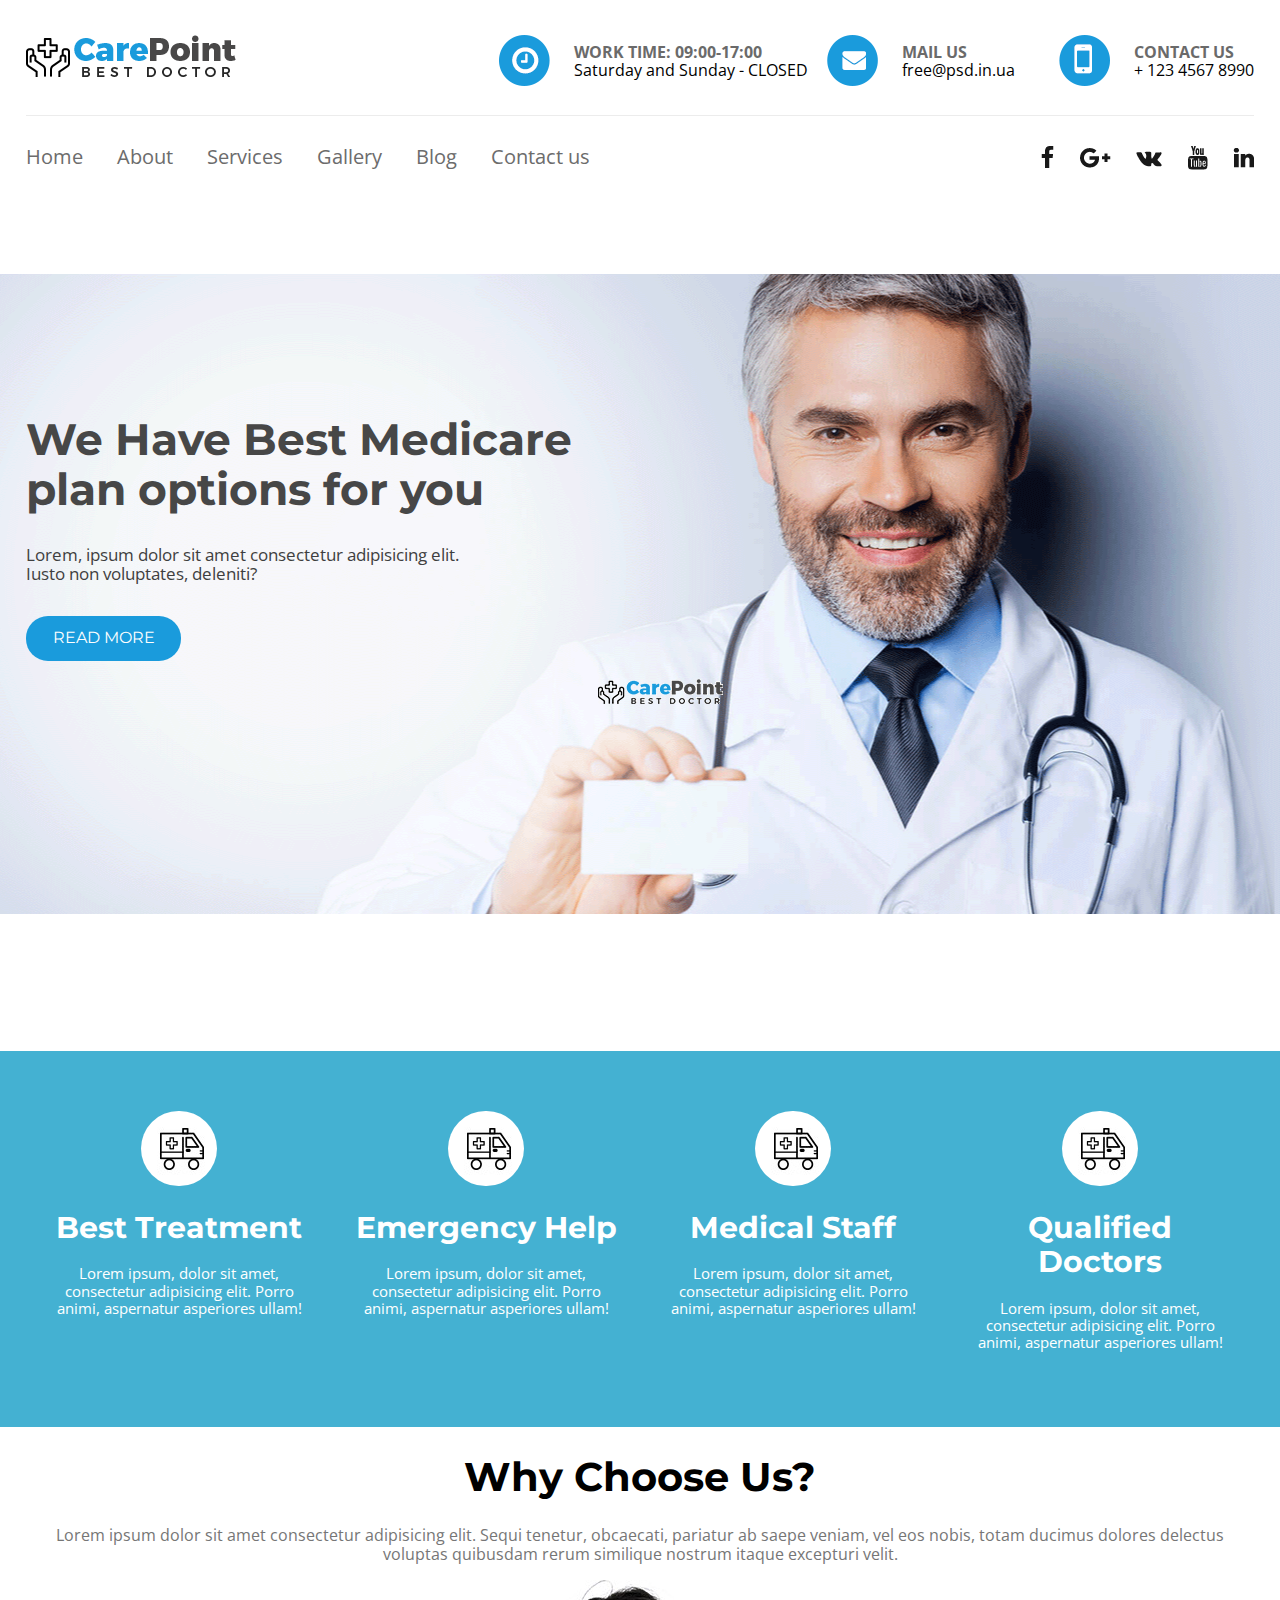
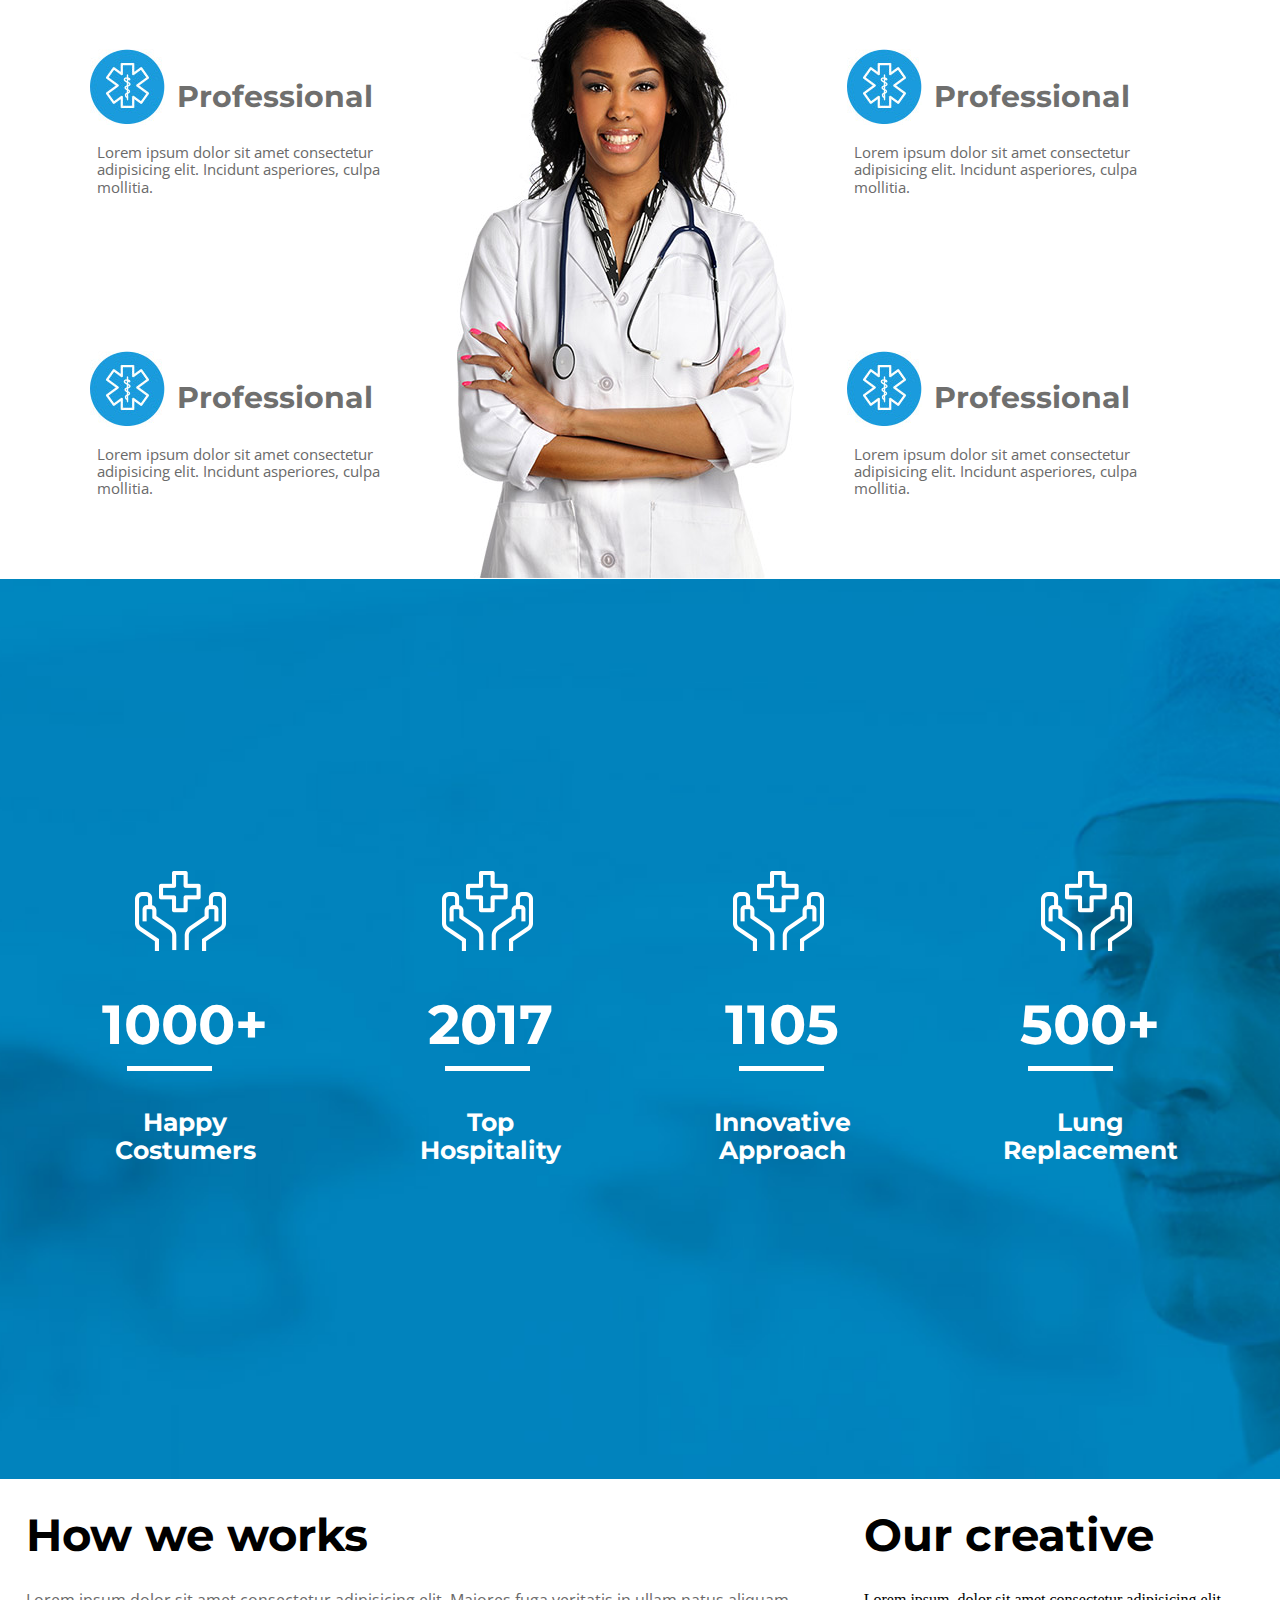
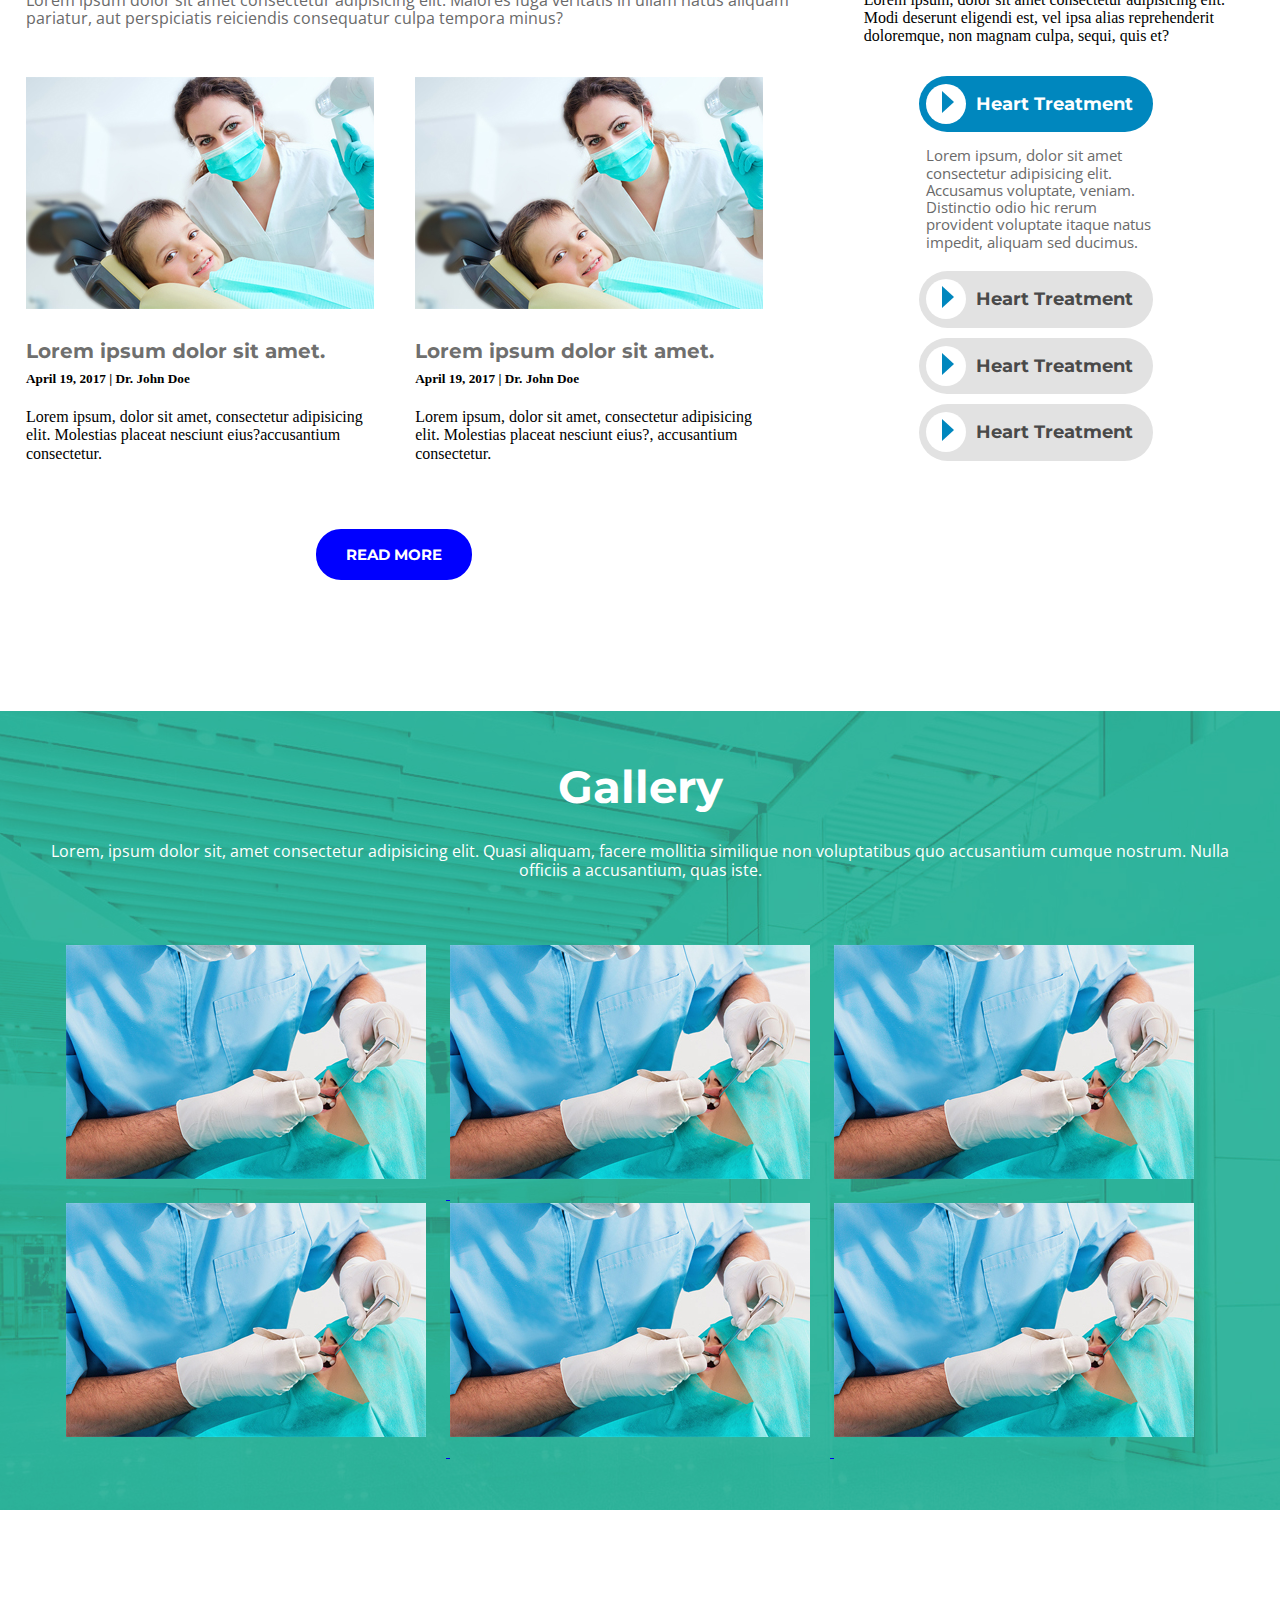
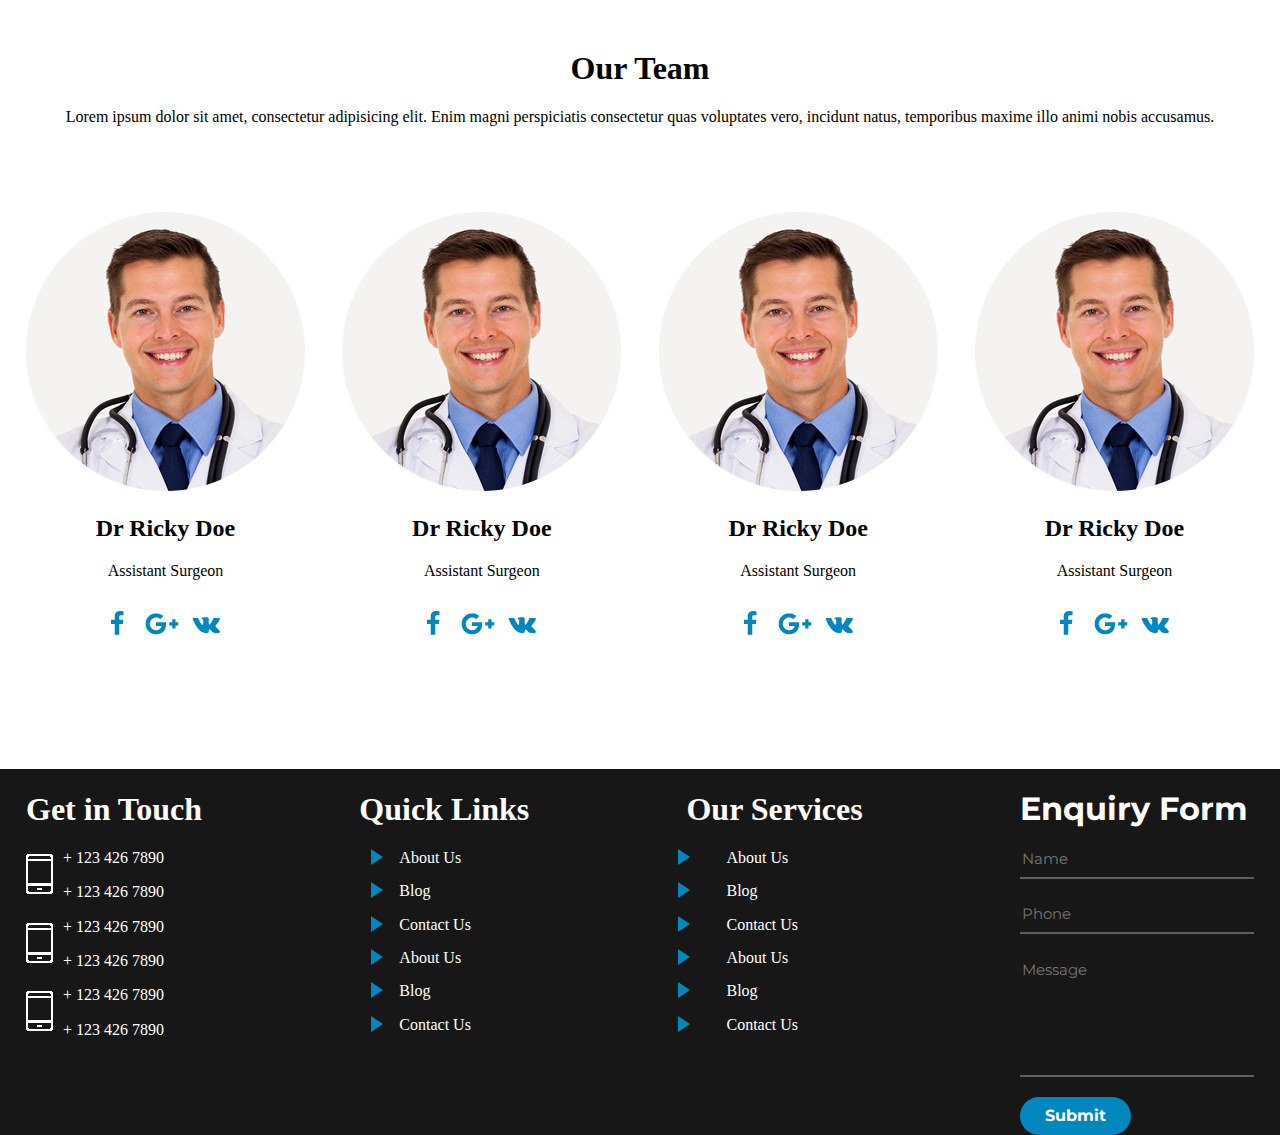
<file: asd/stomatology/index.html>
<!DOCTYPE html>
<html lang="en">
<head>
	<meta charset="UTF-8">
	<meta name="viewport" content="width=device-width, initial-scale=1.0">
	<title>Document</title>
	<link rel="stylesheet" href="css/style.css">
	<link rel="stylesheet" href="css/magnific-popup.css">
	<link rel="stylesheet" href="css/normalize.css">
	<link rel="stylesheet" href="css/media.css">
	<link rel="stylesheet" href="css/fonts.css">
	
</head>
<body>
	<header class="header">
		<div class="container">
			<div class="top-header">
				<div class="logo">
				 	<img src="img/Best-Doctor.png" alt="">
				</div>
				<div class="information-table">
					  <div class="first-table">
					      <img src="img/mini-clock.png" alt="#">
					      <p><strong style="color:#6a6a6a">WORK TIME: 09:00-17:00</strong>
					      	<br>Saturday and Sunday - CLOSED

					      </p>
					  </div>  	
					
					<div class="second-table">
						  <img src="img/mini-mail.png" alt="#">
					      <p><strong style="color:#6a6a6a ">MAIL US</strong>
					      	<br>free@psd.in.ua
					      <p>   
					</div>
					<div class="third-table">
						  <img src="img/mini-phone.png" alt="#">
					      <p><strong style="color:#6a6a6a ">CONTACT US</strong><br>
					      + 123 4567 8990
					      </p>   
					</div>

				</div>
                 
			</div>
			<span></span>
             
			<div class="bottom-header">
                 <div class="navbar">
                 	<ul class="nav">
                 		<li><a href="#">Home</a></li>
                 		<li><a href="#">About</a></li>
                 		<li><a href="#">Services</a></li>
                 		<li><a href="#">Gallery</a></li>
                 		<li><a href="#">Blog</a></li>
                 		<li><a href="#">Contact us</a></li>
                 	</ul>
                 </div>
                 <div class="social-link">
                 	  <a href="#"><img src="img/social-network.png" alt=""></a>
                 </div>
			</div>	
		</div>
	</header>
	<div class="intro">
			<div class="container">
				<div class="intro_title">
					<h1>We Have Best Medicare<br>
					plan options for you</h1>
					<p>Lorem, ipsum dolor sit amet consectetur adipisicing elit.<br> Iusto non voluptates, deleniti?</p>
					<a href="#"><button class="intro_title_button">
						READ MORE
					</button></a>
					<div class="intro_img">
						<img src="img/Best-Doctor-mini.png" alt="">
					</div>	
				</div>
			</div>
		</div>
 <section class="services" id="about_us">
 	<div class="container">
 		<div class="services_inner">
 			<div class="services_table ">
                   <img src="img/Vector-Smart-Object4.jpg" alt=""> 
                     					
 						<span class="services_text">
 							<h1>Best Treatment</h1>
 				<p>Lorem ipsum, dolor sit amet, consectetur adipisicing elit. Porro animi, aspernatur asperiores ullam!</p>
 						</span>
 				
 				
 			</div>
 			<div class="services_table ">
 				<img src="img/Vector-Smart-Object4.jpg" alt=""> 
 				<span class="services_text">
 					<h1>Emergency Help</h1>
 				<p>Lorem ipsum, dolor sit amet, consectetur adipisicing elit. Porro animi, aspernatur asperiores ullam!</p>
 				</span>
 			</div>
 			<div class="services_table ">
 				<img src="img/Vector-Smart-Object4.jpg" alt=""> 
 				<span class="services_text">
 					<h1>Medical Staff</h1>
 				<p>Lorem ipsum, dolor sit amet, consectetur adipisicing elit. Porro animi, aspernatur asperiores ullam!</p>
 				</span>
 			</div>
 			<div class="services_table ">
 				<img src="img/Vector-Smart-Object4.jpg" alt=""> 
 				<span class="services_text
 				">
 					<h1>Qualified Doctors</h1>
 				<p>Lorem ipsum, dolor sit amet, consectetur adipisicing elit. Porro animi, aspernatur asperiores ullam!</p>
 				</span>
 			</div>
 		</div>
 	</div>
 </section>
 <section class="about_us">
 	<div class="container">
 		<div class="about_us_inner">
 			<div class="about_us_title">
 				<h1>Why Choose Us?</h1>
 				<p>Lorem ipsum dolor sit amet consectetur adipisicing elit. Sequi tenetur, obcaecati, pariatur ab saepe veniam, vel eos nobis, totam ducimus dolores delectus voluptas quibusdam rerum similique nostrum itaque excepturi velit.</p>
 			</div>
 			<div class="about_us_main">
 				  <div class="about_us_card left_card">
 				  	<div>
 				  		<img src="img/about_us_pigs.jpg" alt="">
 				  		<span>
 				  			<h1>Professional</h1>
 				  		<p>Lorem ipsum dolor sit amet consectetur adipisicing elit. Incidunt asperiores, culpa mollitia.</p>
 				  		</span>
 				  	</div>
 				  	<div>
 				  		 <img src="img/about_us_pigs.jpg" alt="">
 				  		<span>
 				  			<h1>Professional</h1>
 				  		<p>Lorem ipsum dolor sit amet consectetur adipisicing elit. Incidunt asperiores, culpa mollitia.</p>
 				  		</span>
 				  	</div>
 				  </div>
 				  <div class="about_us_bg">
 				  	<img src="img/about_us_main.jpg" alt="">
 				  </div>
 				  <div class="about_us_card right_card">
 				  	<div>
 				  		<img src="img/about_us_pigs.jpg" alt="">
 				  		<span>
 				  			<h1>Professional</h1>
 				  		<p>Lorem ipsum dolor sit amet consectetur adipisicing elit. Incidunt asperiores, culpa mollitia.</p>
 				  		</span>
 				  	</div>
 				  	<div>
 				  		<img src="img/about_us_pigs.jpg" alt="">
 				  	    <span>
 				  	    	<h1>Professional</h1>
 				  		<p>Lorem ipsum dolor sit amet consectetur adipisicing elit. Incidunt asperiores, culpa mollitia.</p>
 				  	    </span>
 				  	</div>
 				  </div>
 			
 			
 		</div>
 	</div>
 	</div>		
 </section>
 <section class="feature">
 	  
 		<div class="container">
 			<div class="feature_inner">
 				 <div class="feature_table">
 				 	<img src="img/sdat.png" alt="">
 				 	<h1>
 				 		1000+
 				 	</h1>
 				 	<h2>
 				 		Happy<br> Costumers
 				 	</h2>
 				 </div>
 				  <div class="feature_table">
 				 	<img src="img/sdat.png" alt="">
 				 	<h1>
 				 		2017
 				 	</h1>
 				 	<h2>
 				 		Top<br> Hospitality
 				 	</h2>
 				 </div>
 				  <div class="feature_table">
 				 	<img src="img/sdat.png" alt="">
 				 	<h1>
 				 		1105
 				 	</h1>
 				 	<h2>
 				 		Innovative<br> Approach
 				 	</h2>
 				 </div>
 				  <div class="feature_table">
 				 	<img src="img/sdat.png" alt="">
 				 	<h1>
 				 		500+
 				 	</h1>
 				 	<h2>
 				 		Lung<br> Replacement
 				 	</h2>
 				 </div>
 			</div>
 		</div>
       
 </section>
 <section class="work">
 	<div class="container">
 	<div class="inner_work">
 			<div class="we_work">
 			<span class="we_work we_header"><h1>How we works</h1>
 			<p>Lorem ipsum dolor sit amet consectetur adipisicing elit. Maiores fuga veritatis in ullam natus aliquam pariatur, aut perspiciatis reiciendis consequatur culpa tempora minus?</p>
 			</span>
 			<div class="we_work we_bottom">
 				<span>
 					<img src="img/work_img2.jpg" alt="">
 			<h4>Lorem ipsum dolor sit amet.</h4>
 			<h5>April 19, 2017 | Dr. John Doe</h5>
 			<p>Lorem ipsum, dolor sit amet, consectetur adipisicing elit. Molestias placeat nesciunt eius?accusantium consectetur.</p>
 			</span>
 			<span>
 				<img src="img/work_img2.jpg" alt="">
 			<h4>Lorem ipsum dolor sit amet.</h4>
 			<h5>April 19, 2017 | Dr. John Doe</h5>
 			<p>Lorem ipsum, dolor sit amet, consectetur adipisicing elit. Molestias placeat nesciunt eius?, accusantium consectetur.</p>
 			</span>
 			</div>
 			<button class="button">READ MORE</button>
 		</div>
 		<div class="creative_work">
 			<h1>Our creative</h1>
 			<p>Lorem ipsum, dolor sit amet consectetur adipisicing elit. Modi deserunt eligendi est, vel ipsa alias reprehenderit doloremque, non magnam culpa, sequi, quis et?</p>
 			<div class="creative_work bars">
 				<div class="work_bars active">
 					
 				<div class="pop">
 					<img src="img/Ellipse_work.jpg" alt="">
 		     	 <h3>Heart Treatment</h3>

   				</div>
   				<p>Lorem ipsum, dolor sit amet consectetur adipisicing elit. Accusamus voluptate, veniam. Distinctio odio hic rerum provident voluptate itaque natus impedit, aliquam sed ducimus.</p>
 				
 				
 				</div>
 				<div class="work_bars">
 					<div class="pop">
 					<img src="img/Ellipse_work.jpg" alt="">
 		     	 <h3>Heart Treatment</h3>
 				</div>
 				
  		     	     
 					<p>Lorem ipsum, dolor sit amet consectetur adipisicing elit. Accusamus voluptate, veniam. Distinctio odio hic rerum provident voluptate itaque natus impedit, aliquam sed ducimus.</p>
 				</div>
 				<div class="work_bars">
 					<div class="pop">
 					<img src="img/Ellipse_work.jpg" alt="">
 		     	 <h3>Heart Treatment</h3>
 				</div>
  		     	     
 					<p>Lorem ipsum, dolor sit amet consectetur adipisicing elit. Accusamus voluptate, veniam. Distinctio odio hic rerum provident voluptate itaque natus impedit, aliquam sed ducimus.</p>
 				</div>
 				<div class="work_bars">
 					<div class="pop">
 					<img src="img/Ellipse_work.jpg" alt="">
 		     	 <h3>Heart Treatment</h3>
 				</div>
  		     	     
 					<p>Lorem ipsum, dolor sit amet consectetur adipisicing elit. Accusamus voluptate, veniam. Distinctio odio hic rerum provident voluptate itaque natus impedit, aliquam sed ducimus.</p>
 				</div>
 			</div>
 		</div>
 	</div>
 	</div>
 </section>
 <section class="gallery">
 	<div class="container">
 		<div class="inner_gallery">
 			<h1>Gallery</h1>
 			<p>Lorem, ipsum dolor sit, amet consectetur adipisicing elit. Quasi aliquam, facere mollitia similique non voluptatibus quo accusantium cumque nostrum. Nulla officiis a accusantium, quas iste.</p>
 			<div class="gallery_img">
 				<a href="img/Gallery_img.jpg" сlass="npm">
 					<img src="img/Gallery_img.jpg" alt="">
 				</a>

 				<a href="img/Gallery_img.jpg" class="npm"><img src="img/Gallery_img.jpg" alt=""></a>
 				<a href="img/Gallery_img.jpg" class="npm" >
 					<img src="img/Gallery_img.jpg" alt="">
 				</a>
 				<a href="img/Gallery_img.jpg" class="npm">
 					<img src="img/Gallery_img.jpg" alt="">
 				</a>
 				<a href="img/Gallery_img.jpg" class="npm">
 					<img src="img/Gallery_img.jpg" alt="">
 				</a>
 				<a href="img/Gallery_img.jpg" class="npm">
 					<img src="img/Gallery_img.jpg" alt="">
 				</a>
 			</div>
 		</div>
 	</div>
 </section>
  <section class="team">
 	<div class="container">
 		<div class="inner_team">
 			<h1>Our Team</h1>
 			<p>Lorem ipsum dolor sit amet, consectetur adipisicing elit. Enim magni perspiciatis consectetur quas voluptates vero, incidunt natus, temporibus maxime illo animi nobis accusamus.</p>
 			<div class="our_doctor">
 			       <div class="span">
 			       	<img src="img/our_team_@.jpg" alt="">
 			       <h2>Dr Ricky Doe</h2>
 			       <p>Assistant Surgeon</p>
 			       <img src="img/our_doctor_pic.jpg" alt="">
 			       </div>
 			       	<div class="span">
 			       	<img src="img/our_team_@.jpg" alt="">
 			       <h2>Dr Ricky Doe</h2>
 			       <p>Assistant Surgeon</p>
 			        <img src="img/our_doctor_pic.jpg" alt="">
 			       </div>
 			       	 <div class="span">
 			       	<img src="img/our_team_@.jpg" alt="">
 			       <h2>Dr Ricky Doe</h2>
 			       <p>Assistant Surgeon</p>
 			        <img src="img/our_doctor_pic.jpg" alt="">
 			       </div>
 			       <div class="span">
 			       	<img src="img/our_team_@.jpg" alt="">
 			       <h2>Dr Ricky Doe</h2>
 			       <p>Assistant Surgeon</p>
 			        <img src="img/our_doctor_pic.jpg" alt="">
 			       </div>
 		   </div>

 			</div>
 		</div>
 </section>
 <footer class="footer">
 	<div class="container">
 		<div class="inner_footer">
 			<div class="footer_addres">
 				<h1>Get in Touch</h1>
 				<img src="img/footer_Icon1.png" alt="">
 				<p>+ 123 426 7890</p>
 				<p>+ 123 426 7890</p>
 				<img src="img/footer_Icon1.png" alt="">
 				<p>+ 123 426 7890</p>
 				<p>+ 123 426 7890</p>
 				<img src="img/footer_Icon1.png" alt="">
 				<p>+ 123 426 7890</p>
 				<p>+ 123 426 7890</p>
 			</div>
 			<div class="footer_links">
 				<h1>Quick Links</h1>
 			    <nav class="navbar--footer">
 			    	<ul>
 			    		<a href="#about_us"><li>About Us</li></a>
 			    	    <li>Blog</li>
 			    	    <li>Contact Us</li>
 			    	   <li>About Us</li>
 			    	    <li>Blog</li>
 			    	    <li>Contact Us</li>
 			    	</ul>
 			    </nav>
 			
 			</div>
 			<div class="footer_services">
 				<h1>Our Services</h1>
 				<ul>
 			    		<li>About Us</li>
 			    	    <li>Blog</li>
 			    	    <li>Contact Us</li> <li>About Us</li>
 			    	    <li>Blog</li>
 			    	    <li>Contact Us</li>
 			    	</ul>
 			</div>
 			<div class="footer_form">
 				<h1>Enquiry Form</h1>
 				<input type="text" name="name" placeholder="Name">
 				<input type="text" name="phone" placeholder="Phone">
 				<textarea name="message" id="" cols="22" rows="6" placeholder="Message"></textarea>
 				<a href="#">
 					<button class="submit" href="#">Submit</button>
 				</a>
 			</div>
 		</div>
 	</div>
 </footer>


	<script src="https://ajax.googleapis.com/ajax/libs/jquery/3.6.0/jquery.min.js">
	</script>
	<script src="js/jquery.magnific-popup.min.js"></script>
	<script src="js/script.js"></script>
	
	
	 

	
</body>
</html>
</file>
<file: asd/stomatology/css/style.css>
@import "css/fonts.css"
*{
	margin:0;
	padding:0;   
}
.header{
    
    width:100%;
   
}

.container{
	max-width:1228px;
    width:100%;
    margin: 0 auto;
     

}
.top-header{
	
	margin-top:35px;  
	display:flex;
	justify-content:space-between;
    font-family: 'Open Sans', sans-serif;  
}


.information-table > * {
	display:inline-block;
}
.information-table{
     font-size:16px; 
}

.information-table p{
   display:inline-block;
   margin-left:20px;
   margin-right:20px; 
   margin-top:5px;
   vertical-align:10px;  
}
.information-table p:last-child{
	margin-right:0; 
}
.first-table {
	margin-right:15px; 
}
.header span:before {
	margin-top:20px; 
	content:"";
	display:block;
	border-bottom:1.5px solid #ececec;   
}
.bottom-header{
	 font-family: 'Open Sans', sans-serif;  
	margin-top:30px;
	margin-bottom:20px;  
	display:flex;
	justify-content:space-between; 
}
.bottom-header .nav li {
	display:inline-block;
	 list-style:none;  
}
.navbar .nav{
    margin-top:-1px; 
	padding-left:0; 
}

.nav li a { 
	text-decoration:none; 
	color:#6c6c6c;
	font-size:20px;
	margin-right:30px;   
}

.intro{
    width:100%;
    height:100vh;  
	background-image:url(../img/main-bg.png);  
	background-position:center;
	
	padding-right:0;   
		  	
}
.intro_title{
  padding-top:180px;
  font-family:'Montserrat', 'Open Sans'; 
}
.intro_title h1 {
	font-size:44px;
	color:#474747;  
}
.intro_title p {
	font-family: 'Open Sans'; 
	font-size:17px;
	color:#3f3f3f;  
}
.intro_title_button{
	margin-top:15px; 
	cursor:pointer; 
	border:none;
	outline:none; 
	border-radius:22px ; 
	width:155px;
	height:45px;  
	font-family:'Montserrat';
     color:white; 
	background-color:#1a9bdc; 
}
.intro_img {
  padding-left:46.6%;
  padding-top:18px;   
}
.services{
	margin-top:-53px; 
    background-image:url(../img/services-1.jpg);	
	}

.services_inner{
  display:flex;
  justify-content:space-between;  
}
.services_table{
   
 padding:60px 20px 60px 19px; 
  text-align:center; 
}

	
.services_table h1{
	font-family:Montserrat;
	font-weight:bold;
	font-size:30px;
	color:#fff;    
}
.services_table p{
	font-family:'Open Sans';
	font-style:normal;    
	font-size:15px;
	color:#fff;    
}

 
.services_inner img{	   
	border-radius:38px;
}
.about_us_title{
	text-align:center; 
}
.about_us_title h1{
	font-weight:bold;
	font-family:Montserrat;
	font-size:40px;    
}
.about_us_title p{
	font-weight:normal;
	font-family:'Open Sans';
	font-size:16px;
	color:#767676;     
}
.about_us_main{
	display:flex;
	align-items:center;
	justify-content:center; 

}
.about_us_main h1 {
	font-family:Montserrat;
	font-weight:bold;
	font-size:30px;
	color:#6f6f6e;
	margin-left:80px;
	margin-bottom:30px; 

}
.about_us_main p {
	font-family:'Open Sans';
	font-weight:normal;
	font-size:15px;
	color:#6a6a6a;
	max-width:330px; 
}
.about_us_main .left_card{
    margin-right:30px;  
}
.about_us_main .right_card{
	 margin-left:60px; 
}
.about_us_main h1+p {
	margin-bottom:85px; 
}
.about_us_card img{
    position:relative;
    top:70px;
    right:7px;     
}
.feature{
    margin-top:-4px;  
	
	width:100%; 
	background-image:url(../img/Layer-9.jpg);
	background-size:cover;
	background-position:center;
	 
}
.feature_inner{
	display:flex;
	justify-content:space-around;
	align-items:center;
	height:100vh;    
}
.feature_table{
	text-align:center; 
}
.feature_table img{
	position:relative;
	right:2.5%;   
}

.feature_table h1{ 
	font-size:55px;
	font-family:Montserrat;
	font-style:normal;
	color:#fff;    
}
.feature_table h2{ 
	font-size:25px;
	font-family:Montserrat;
	font-style:normal;
	color:#fff;    
}
  
.feature_table h1:after{ 
	content:"";
    display:block;
    width:85px;
    height:5px;
    background-color:#ffffff;
    margin-left:25px;
    margin-top:10px;     
}
.inner_work{
  display:flex;
}
.we_header p{
	font-family:'Open Sans';
	font-size:16px;
	color:#6a6a6a;  
	margin-bottom:50px; 
}
.inner_work h1{
	font-family:Montserrat;
	font-weight:bold;
	font-size:45px;    

}
.we_bottom{
	display:flex; 
}
.we_bottom h4{
	font-family:Montserrat;
	font-style:normal;
	font-size:20px;
	color:#6f6f6e; 

}

.we_bottom p{
   max-width:90%; 
}
.we_bottom h4{
	margin-bottom:-15px;   
}
.button{
	cursor:pointer; 
	margin-left:37%; 
	font-family:'Montserrat';
	font-weight:bold;
	font-size:15px;   
	color:#fff; 
	padding:15px 28px;
	margin-top:50px;  
	margin-bottom:100px;  
	border:2px solid blue;
	border-radius:25px; 
	background-color:blue;  
}
.creative_work{
	width:60%;
	margin-left:55px;

}
.pop{
 
    cursor:pointer;   
	border-radius:30px;  
	display:flex; 
	background-color:#e2e2e2;
} 

.bars{

	margin-top:30px; 
}
.work_bars{
	margin-bottom:10px; 
}
.work_bars p{
	margin-left:7px; 
	display:none;
	margin-bottom:20px;
	font-size:15px;
	font-family:'Open Sans';
	font-style:normal;
	color:#6a6a6a;        
}
.work_bars img{
	margin-left:7px;
	margin-top:8px;
	margin-right:10px;   
	max-height:40px;  
	
	border-radius:30px; 
}
.pop:before{
	
    content:"";
    display:block;
    position:absolute;
    margin-left:23px; 
    margin-top:15px; 
    border:11px solid transparent;
    border-left: 12px solid #0087be;  
         
}
.work_bars h3{ 
	  color:#494949;
	  font-size:18px;
	  font-family:Montserrat;
	  font-style:normal;
	  margin-right:5px;

}
.active .pop{
	transition-duration:1s; 
     background-color:#0087be 
}
.active p {
	transition-duration:10s; 
	display:block; 
}
.active h3{
	color:white; 
}
.gallery{
	background-image:url(../img/Gallery_bg.jpg);
	background-position:center;
	background-size:cover; 
	height:100%;    
}
.inner_gallery {
	text-align:center; 
}
.inner_gallery h1{
	font-family:Montserrat;
	font-weight:bold;
	font-size:45px;   
	padding-top:50px;
	color:#fff;  
}
.inner_gallery{
	font-size:16px;
	font-family:'Open Sans'; 
	color:#fff;  
}
.gallery_img{
   padding-top:50px;
   padding-bottom:50px;    
}
.gallery_img img {
	margin-right:20px;
	margin-bottom:20px;   
}
.inner_team{
	text-align:center; 
	margin-top:140px; 
}
.our_doctor{
	display:flex;
	justify-content:space-between;
	margin-bottom:130px;
	margin-top:85px;    
}
.our_doctor .span p{
	margin-bottom:30px; 
}
.footer{
	height:100%; 
	background-color:#171717; 
	scroll-behavior: smooth;
}
.inner_footer{
	color:#fff; 
	display:flex;
	justify-content:space-between;
	scroll-behavior: smooth;
}
	 
}
.inner_footer h1 {
  color:#fff; 
}
.inner_footer a {
	text-decoration:none;
	color:#fff;
	scroll-behavior: smooth;   
}
.footer_addres{
	margin-bottom:50px; 
}
.footer_addres img {
	position:absolute;
    margin-top:5px;    
}
.footer_addres p {
	margin-left:37px; 
}
.footer_link {
	scroll-behavior: smooth;
}

.footer_links ul li{
	scroll-behavior: smooth;
	list-style:none;
	margin-bottom:15px;   
}
.footer_links ul li:before{
	content:'';
     width: 0;
	height: 0;
	border-top: 8px solid transparent;
	border-left: 12px solid #0087be;
	border-bottom:8px solid transparent; 
    display:block;
    position:absolute;
    left:29%;
    cursor:pointer;     
}
.footer_services ul li{
	list-style:none;
	margin-bottom:15px;   

}
.footer_services ul li:before{
	content:'';
	width:0;
	height:0;
	border-top: 8px solid transparent;
	border-left: 12px solid #0087be;
	border-bottom:8px solid transparent;
	    
    display:block;
    position:absolute;
    left:53%;    
   

}
.footer_form{
   font-family:Montserrat; 
}
.footer_form input, textarea{
    width:230px;  
	padding-bottom:10px; 
	max-width:230px;   
	font-family:Montserrat;
	font-style:normal;
	font-size:15px;   
	display:block; 
    outline:none;
    margin-bottom:25px;  
	border:none; 
	border-bottom:solid 2px #5f5f5f; 
    background-color:#171717;
    color:#a9a9a9;    
 }
 .footer_form textarea{
 	resize:none; 
 	margin-bottom:20px; 
 	font-family:Montserrat;
	font-style:normal;
	font-size:15px; 
 }
 .submit{
 	 cursor:pointer; 
 	 padding:10px 25px;
 	 border-radius:20px;  
     font-weight:bold; 
 	 color:#fff; 
     background-color:#0087be;
     border:none;  
 }
</file>
<file: asd/stomatology/css/media.css>
@media (max-width:1180px) {
   .navbar{
         display:none;
         
   }
   .social-link  {
    margin:0 auto;    	

   }
   .top-header{
   	display:block;

   }
   .top-header .logo{
   	margin-left:15px; 
   }
   .information-table{
   margin-top:15px; 
   	text-align:center; 
   }
}
</file>
<file: asd/stomatology/css/fonts.css>
@import url('https://fonts.googleapis.com/css2?family=Open+Sans:wght@300;700&display=swap');
@import url('https://fonts.googleapis.com/css2?family=Montserrat:wght@500&display=swap');
</file>
